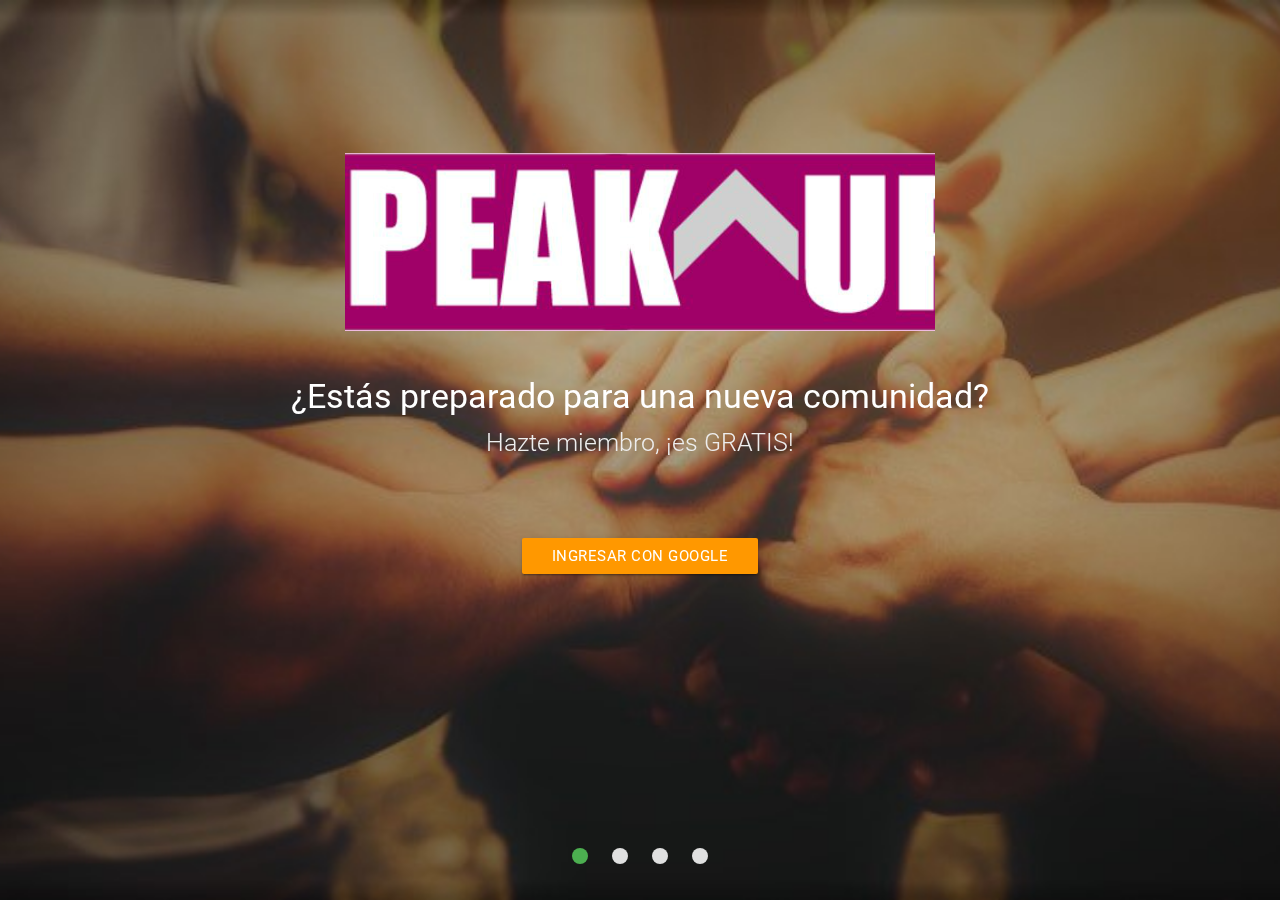
<file: index.html>
<!DOCTYPE html>
<html>
  <head>
    <meta charset="utf-8">
    <meta name="viewport" content="width=device-width, initial-scale=1,maximum-scale=1">
    <link href="https://fonts.googleapis.com/css?family=Lobster|Pacifico|Passion+One" rel="stylesheet">    <link rel="stylesheet" href="../vendors/css/materialize.min.css">
    <link rel="stylesheet" href="vendors/materialize/css/materialize.min.css">
    <link rel="stylesheet" href="css/main.css">
    <link rel="icon" href="assets/images/speakup.ico">    
    <title>Speak Up</title>
  </head>
  <body>
    <div class="container center-align">
        <div class="slider fullscreen">
            <ul class="slides">
              <li>
                <img src="assets/images/hands.jpg"> <!-- random image -->
                <div class="caption center-align">
                  <div class="row">
                      <div class="col s12 col m12  offset-l2 col l8"><img src="assets/images/logo.png"  id="logo" alt="logo" class="responsive-img"></div>
                    </div>
                  <h4>¿Estás preparado para una nueva comunidad?</h4>
                  <h5 class="light grey-text text-lighten-3">Hazte miembro, ¡es GRATIS!</h5>
                  <a id="login" class="btn-down waves-effect orange white-text waves-light btn">INGRESAR CON GOOGLE</a>                   
                </div>
              </li>
              <li>
                <img src="assets/images/girl.jpg"> <!-- random image -->
                <div class="caption left-align">
                  <div class="row">
                      <div class="col s12 col m12  offset-l2 col l8"><img src="assets/images/logo.png"  id="logo" alt="logo" class="responsive-img"></div>
                    </div>                
                  <h3>Una red social con muchas ventajas...</h3>
                  <h5 class="light grey-text text-lighten-3">Sube imágenes con lecciones breves y publica.</h5>
                  <a id="login" class="btn-down waves-effect orange white-text waves-light btn">INGRESAR CON GOOGLE</a>                                   
                </div>
              </li>
              <li>
                <img src="assets/images/friends.jpg"> <!-- random image -->
                <div class="caption right-align">
                    <div class="row">
                        <div class="col s12 col m12  offset-l2 col l8"><img src="assets/images/logo.png"  id="logo" alt="logo" class="responsive-img"></div>
                      </div>                  <h4>Comparte pasatiempos e intereses</h4>
                  <h5 class="light grey-text text-lighten-3">Practica con un hablante nativo y descubren otras culturas.¡Únete!</h5>
                  <a id="login" class="btn-down waves-effect orange white-text waves-light btn">INGRESAR CON GOOGLE</a>                                     
                </div>
              </li>
              <li>
                <img src="assets/images/pc.jpg"> <!-- random image -->
                <div class="caption center-align">
                    <div class="row">
                        <div class="col s12 col m12  offset-l2 col l8"><img src="assets/images/logo.png"  id="logo" alt="logo" class="responsive-img"></div>
                      </div>
                  <h4>¡EN TU COMPUTADORA Y EN DONDE ESTÉS!</h4>
                  <br>
                  <h5 class="light grey-text text-lighten-3"><em>Speak up</em> es compatible con móvil.</h5>
                  <a id="login" class="btn-down waves-effect orange white-text waves-light btn">INGRESAR CON GOOGLE</a>                               
                </div>
              </li>
            </ul>
          </div>

    <!-- Linkeando archivos -->
    <script type="text/javascript" src="vendors/jquery/jquery-3.2.1.min.js"></script>
    <script type="text/javascript" src="vendors/materialize/js/materialize.min.js"></script>
    <script src="js/app.js"></script>
  </body>
</html>
</file>
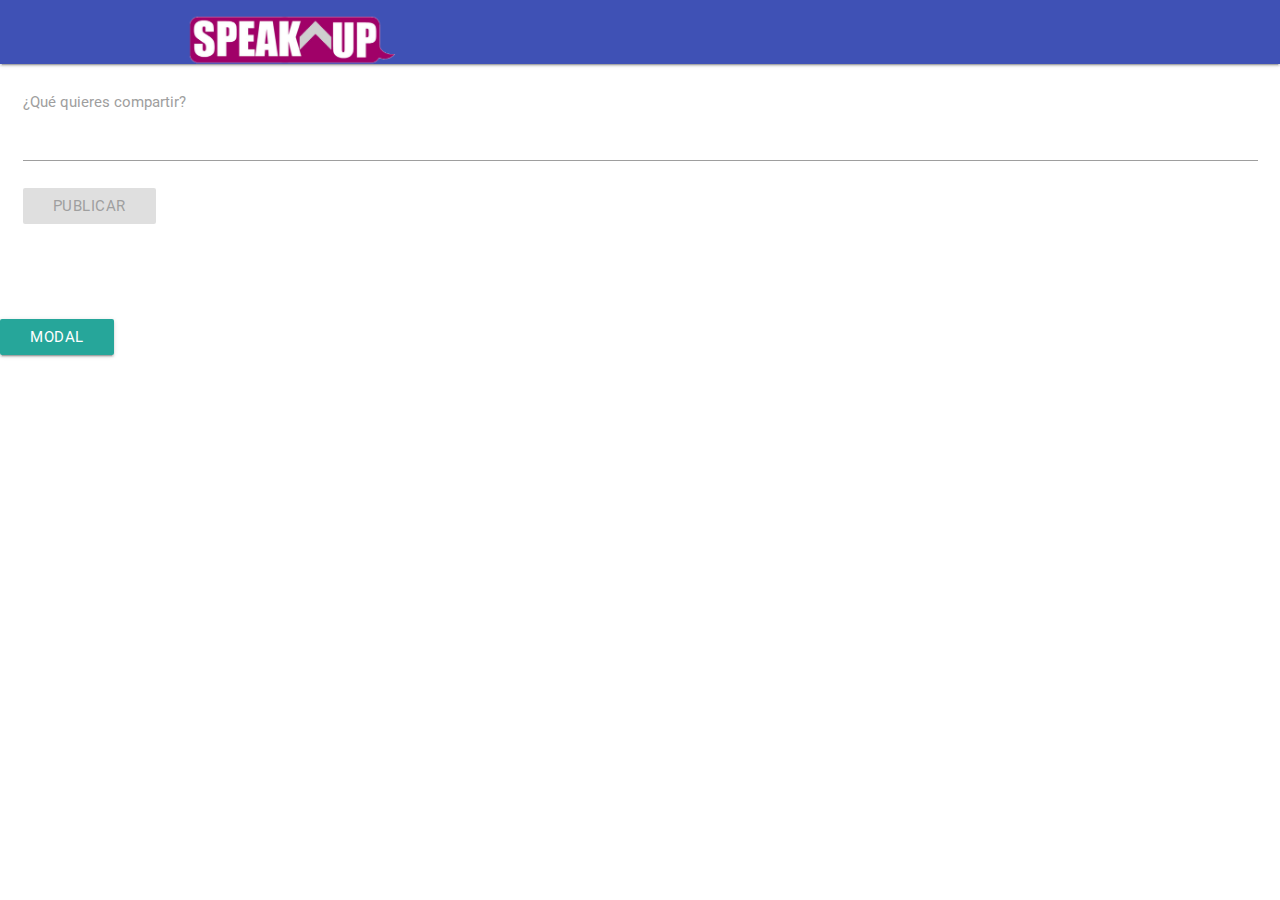
<file: views/fullview.html>
<!DOCTYPE html>
<html>
  <head>
  	<meta charset="utf-8">
    <meta name="viewport" content="width=device-width, initial-scale=1,maximum-scale=1">
    <link href="https://fonts.googleapis.com/css?family=Lobster|Pacifico|Passion+One" rel="stylesheet">    <link rel="stylesheet" href="../vendors/css/materialize.min.css">
    <link rel="stylesheet" href="../vendors/materialize/css/materialize.min.css">
		<link href="https://fonts.googleapis.com/icon?family=Material+Icons" rel="stylesheet">		
		<link rel="stylesheet" href="../css/main.css">
    <link rel="icon" href="../assets/images/speakup.ico">    
    <title>Speak Up</title>
</head>
<body class="high">
  <main>
    <!-- Navbar -->
    <div class="navbar-fixed container-flex-row">
      <nav class="indigo">
        <div class="nav-wrapper container-flex-row">
            <div class="row">
                <div class="m-top4 offset-s3 col s7 col m4 col l3"><img src="../assets/images/logo.png"  id="logo-nav" alt="logo" class="responsive-img item-flex"></div>
              </div>
        </div>
      </nav>
    </div>
     <!-- Header -->
     <div id="post-box">
        <div class="row">
          <form class="col s12">
            <div class="row">
              <div class="input-field col s12">
                <textarea id="textarea1" class="materialize-textarea"></textarea>
                <label for="textarea1">¿Qué quieres compartir?</label>
                <a class="btn" disabled >Publicar</a>
              </div>
            </div>
          </form>
        </div>
      </div>
      <!-- Content -->
      <div class="container">
        <div id="content" class=" col s12 content"></div>
      </div>

       <!-- Modal Trigger -->
  <a class="waves-effect waves-light btn modal-trigger" href="#modal1">Modal</a>
  
    <!-- Modal Structure -->
    <div id="modal1" class="modal">
      <div class="modal-content">
        <h4>Modal Header</h4>
        <p>A bunch of text</p>
      </div>
      <div class="modal-footer">
        <a href="#!" class="modal-action modal-close waves-effect waves-green btn-flat">Agree</a>
      </div>
    </div>
            
	<!-- Menu-bottom -->
    <div class="navbar-down">
      <div class="navbar-fixed">
        <nav class="indigo lighten-1">
          <div class="nav-wrapper container-flex-row">
						<a href="../views/newsfeed.html" class="material-icons">home</a>
            <a href="../views/search.html" class="material-icons">search</a>
            <a href="../views/messages.html" class="material-icons">message</a>
            <a href="../views/profile.html" class="material-icons">person</a>
          </div>
        </nav>
      </div>
    </div>
  </main>

	<!-- Linkeando archivos -->
	<script type="text/javascript" src="../vendors/jquery/jquery-3.2.1.min.js"></script>
	<script type="text/javascript" src="../vendors/materialize/js/materialize.min.js"></script>
</body>
</html>
</file>
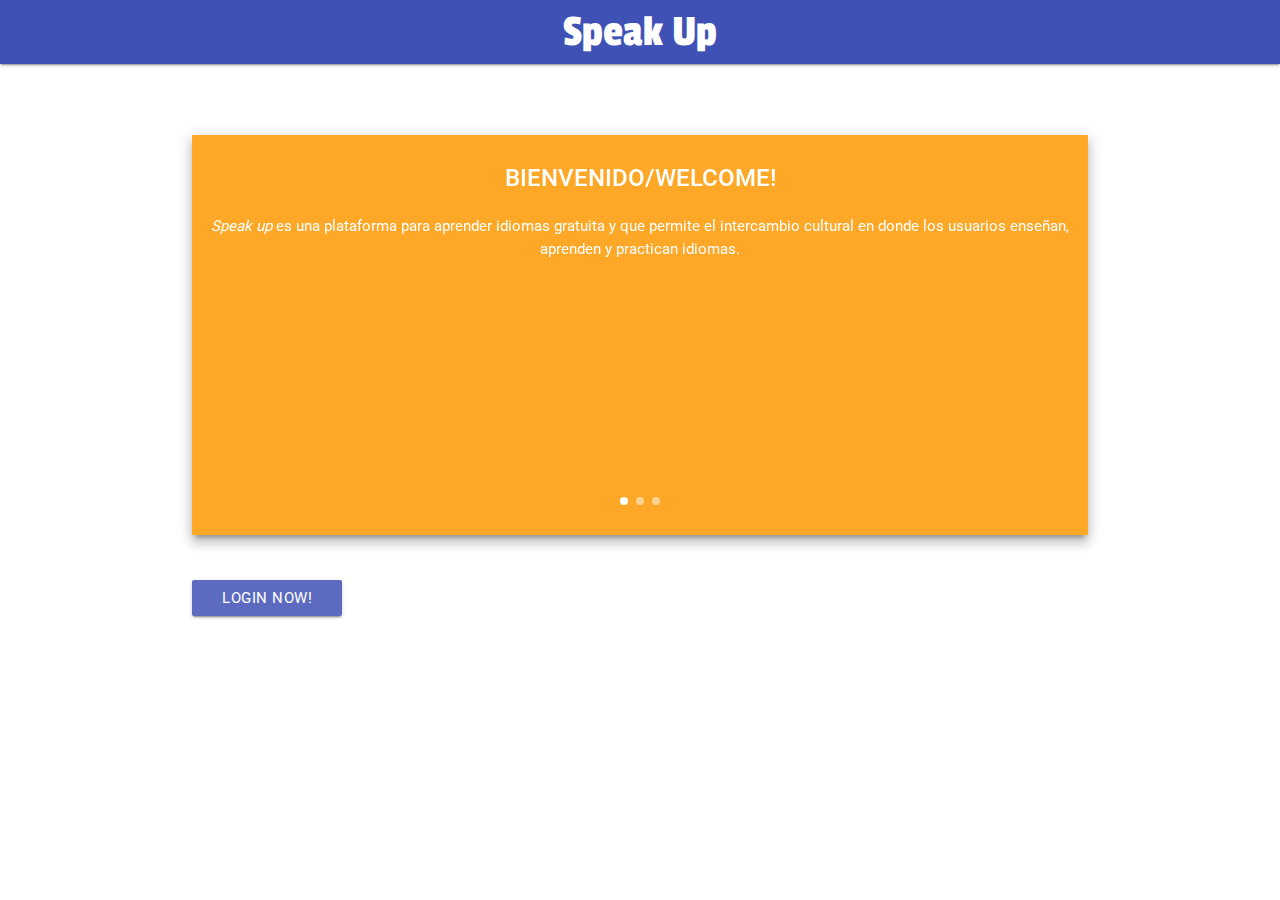
<file: views/login.html>
<!DOCTYPE html>
<html lang="en">
<head>
  <meta charset="utf-8">
  <meta name="viewport" content="width=device-width, initial-scale=1,maximum-scale=1">
	<meta name="google-signin-client_id" content="950697330767-613ukc0sbr4du4h8aalid6nqcp6hvtvi.apps.googleusercontent.com">
	<link rel="stylesheet" href="https://maxcdn.bootstrapcdn.com/font-awesome/4.7.0/css/font-awesome.min.css">
  <link href="https://fonts.googleapis.com/icon?family=Material+Icons" rel="stylesheet">		
	<link href="https://fonts.googleapis.com/css?family=Lobster|Pacifico|Passion+One" rel="stylesheet">
	<link rel="stylesheet" href="../vendors/materialize/css/materialize.min.css">
	<link rel="stylesheet" href="../css/main.css">
  <title>Speak Up</title>
</head>
<body>
	<!-- Navbar -->
	<div class="navbar-high">
    <div class="navbar-fixed">
      <nav>
        <div class="nav-wrapper indigo container-flex-row">
          <p>Speak Up</p>
        </div>
      </nav>
    </div>
	</div>
	<!-- Slider panel -->
	<section>
		<div class="container">
			<div class="carousel carousel-slider center m-top15 z-depth-4" data-indicators="true">
				<div class="carousel-item #ffa726 orange lighten-1 white-text" href="#one!">
					<h2>BIENVENIDO/WELCOME!</h2>
					<p class="white-text"><em>Speak up</em> es una plataforma para aprender idiomas gratuita y que permite el intercambio cultural en donde los usuarios enseñan, aprenden y practican idiomas.</p>				
					<br>
					<div class="bg-books bg-img"></div>
					<div class="bg-world bg-img"></div>
				</div>
				<div class="carousel-item #8bc34a light-green white-text" href="#two!">
					<h2>EN TU COMPUTADORA O EN DONDE ESTES!</h2>
					<p class="white-text"><em>Speak up</em> funciona tanto en tu computadora como en tu dispositivo móbil.</p>
					<br>
					<div class="bg-img bg-pc"></div>
					<div class="bg-img bg-phone"></div>
				</div>
				<div class="carousel-item amber white-text" href="#three!">
					<h2>CHATEA ,COMPARTE Y APRENDE!</h2>
					<p class="white-text">Estaras siempre en contacto de tus <em>Speakfriends</em>. Chatea ,comparte imágenes y publicaciones.</p>
					<br>
					<div class="bg-img bg-ubication"></div>
					<div class="bg-img bg-people"></div>
				</div>
			</div>
		</div>
	</section>
	<footer>
		<div class="container flex">
			<div class="row">
				<div class="col s12 item-flex">
					<a class="btn waves-effect indigo lighten-1 m-top5" href="register.html">LOGIN NOW!</a>
				</div>
			</div>
		</div>
	</footer>

	<!-- Linkeando archivos -->
	<script type="text/javascript" src="../vendors/jquery/jquery-3.2.1.min.js"></script>
	<script type="text/javascript" src="../vendors/materialize/js/materialize.min.js"></script>
	<script src="../js/login.js"></script>
</body>
</html>
</file>
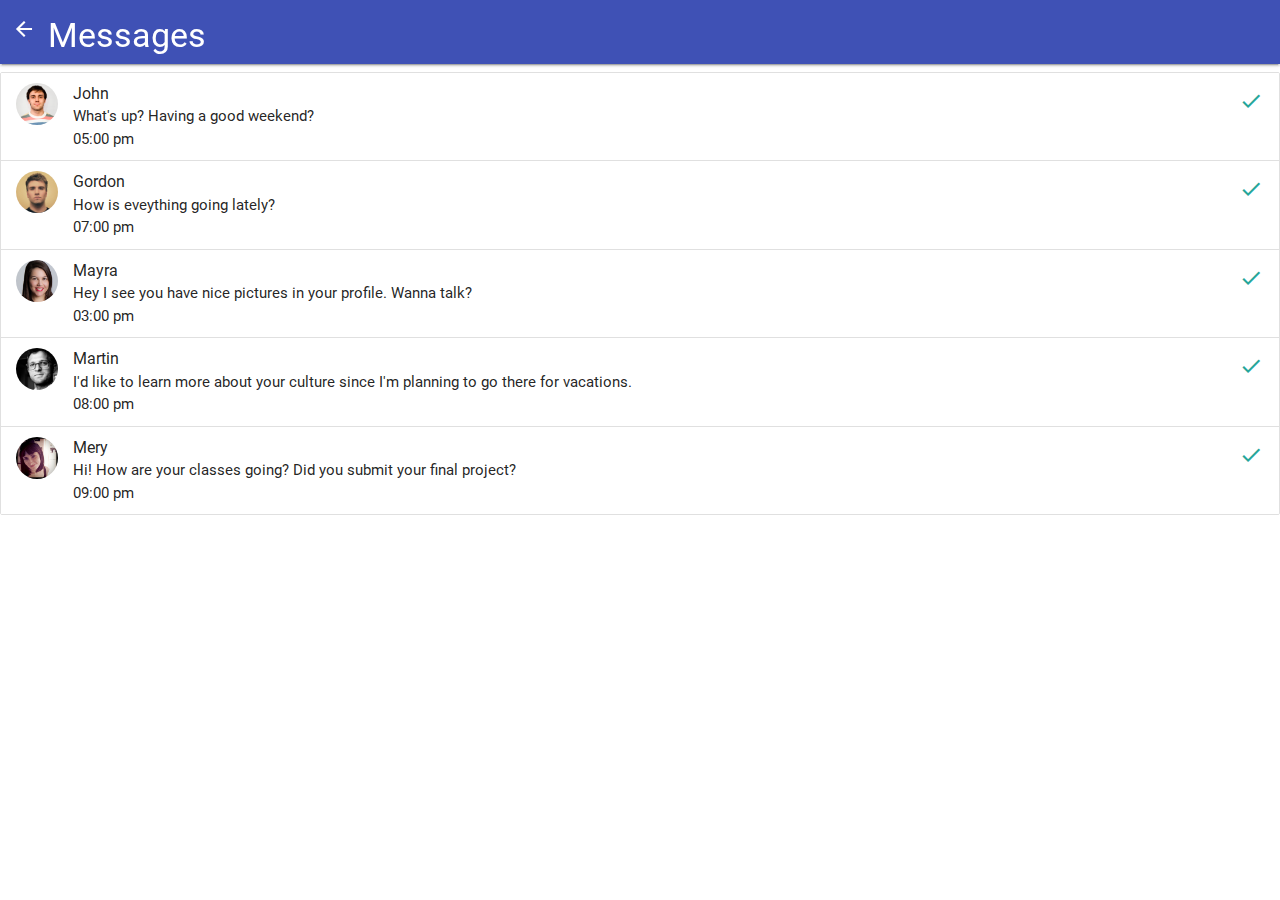
<file: views/messages.html>
<!DOCTYPE html>
<html lang="en">

<head>
  <meta charset="UTF-8">
  <meta name="viewport" content="width=device-width, initial-scale=1.0">
  <meta http-equiv="X-UA-Compatible" content="ie=edge">
  <link rel="stylesheet" href="../vendors/materialize/css/materialize.min.css">
  <link href="https://fonts.googleapis.com/icon?family=Material+Icons" rel="stylesheet">
  <link rel="stylesheet" href="../css/main.css">
  <title>Chat</title>
</head>

<body>
  <!-- Navbar -->
  <div class="navbar-fixed">
    <nav class="indigo">
      <div class="nav-wrapper">
        <a class="btn-style material-icons left back">arrow_back</a>
        <h4>Messages</h4>
      </div>
    </nav>
  </div>

  <ul class="collection">
    <li class="collection-item avatar">
      <img src="../assets/images/john.jpg" alt="" class="circle">
      <span class="title">John</span>
      <p>What's up? Having a good weekend?
        <br> 05:00 pm
      </p>
      <a href="#!" class="secondary-content">
        <i class="material-icons">check</i>
      </a>
    </li>
    <li class="collection-item avatar">
      <img src="../assets/images/gordon.jpg" alt="" class="circle">
      <span class="title">Gordon</span>
      <p>How is eveything going lately?
        <br> 07:00 pm
      </p>
      <a href="#!" class="secondary-content">
        <i class="material-icons">check</i>
      </a>
    </li>
    <li class="collection-item avatar">
      <img src="../assets/images/mayra.jpg" alt="" class="circle">
      <span class="title">Mayra</span>
      <p>Hey I see you have nice pictures in your profile. Wanna talk?
        <br> 03:00 pm
      </p>
      <a href="#!" class="secondary-content">
        <i class="material-icons">check</i>
      </a>
    </li>
    <li class="collection-item avatar">
      <img src="../assets/images/martin.jpg" alt="" class="circle">
      <span class="title">Martin</span>
      <p>I'd like to learn more about your culture since I'm planning to go there for vacations.
        <br> 08:00 pm
      </p>
      <a href="#!" class="secondary-content">
        <i class="material-icons">check</i>
      </a>
    </li>
    <li class="collection-item avatar">
      <img src="../assets/images/mery.jpg" alt="" class="circle">
      <span class="title">Mery</span>
      <p>Hi! How are your classes going? Did you submit your final project?
        <br> 09:00 pm
      </p>
      <a href="#!" class="secondary-content">
        <i class="material-icons">check</i>
      </a>
    </li>
  </ul>
  <!-- Menu-bottom -->
  <div class="navbar-down">
    <div class="navbar-fixed">
      <nav class="indigo lighten-1">
        <div class="nav-wrapper container-flex-row">
          <a href="../views/messages.html" class="material-icons">message</a>
          <a href="../views/newsfeed.html" class="material-icons">home</a>
          <a href="../views/search.html" class="material-icons">search</a>
          <a href="../views/profile.html" class="material-icons">person</a>
        </div>
      </nav>
    </div>
  </div>

  <script src="../vendors/jquery/jquery-3.2.1.min.js"></script>
  <script src="../vendors/materialize/js/materialize.min.js"></script>
  <script src="../js/messages.js"></script>
</body>

</html>
</file>
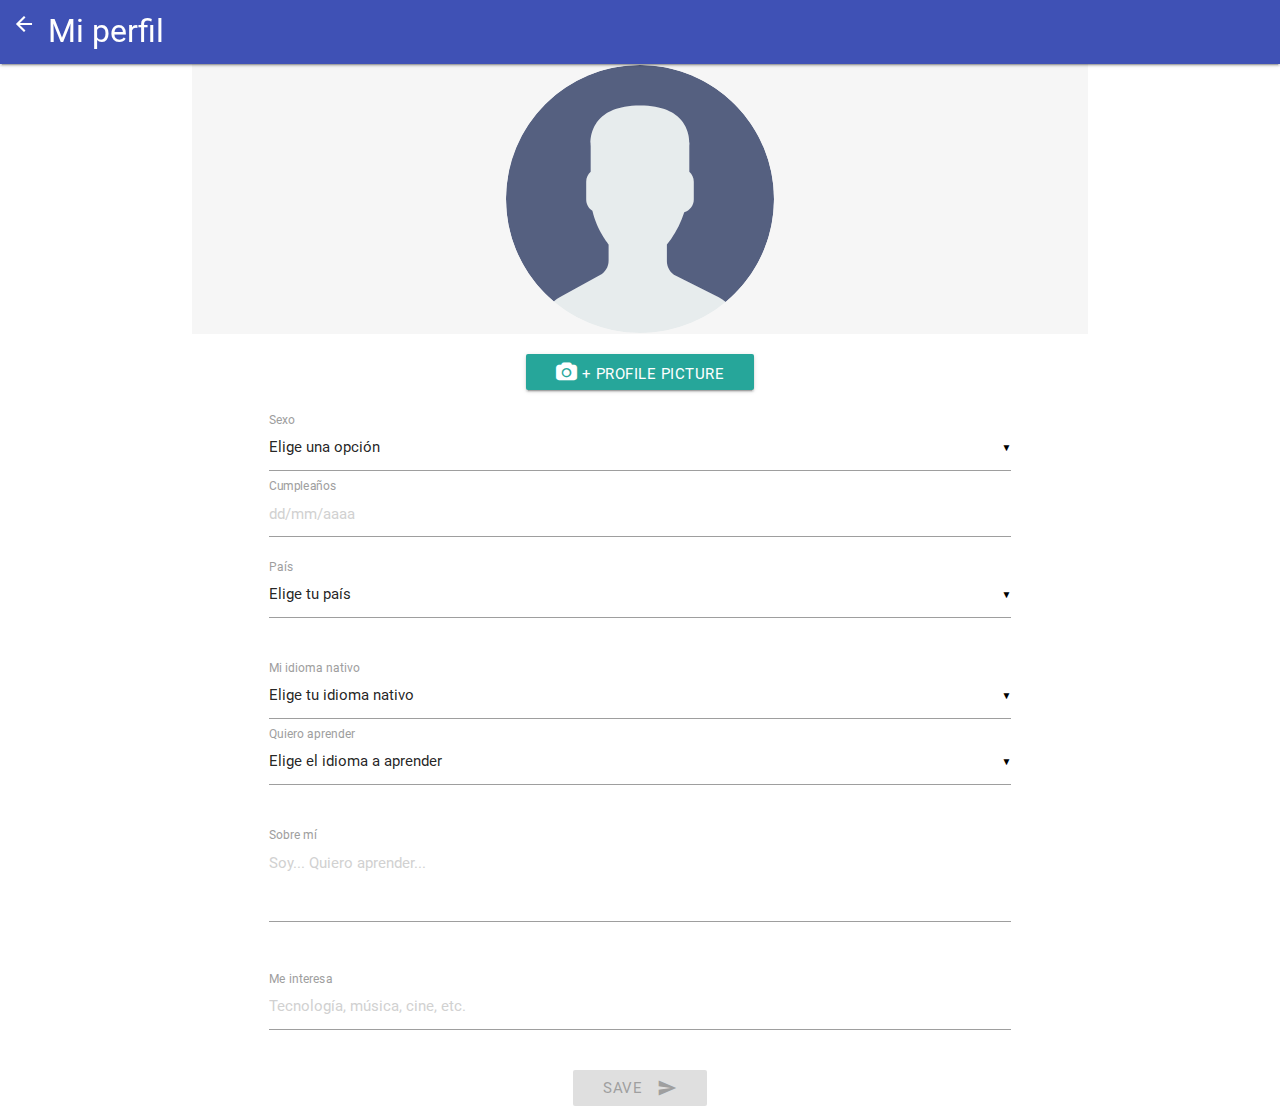
<file: views/settings.html>
<!DOCTYPE html>
<html lang="en">
<head>
  <meta charset="UTF-8">
  <meta name="viewport" content="width=device-width, initial-scale=1.0">
  <meta http-equiv="X-UA-Compatible" content="ie=edge">
  <title>Settings</title>
  <link rel="stylesheet" href="https://maxcdn.bootstrapcdn.com/font-awesome/4.7.0/css/font-awesome.min.css">
  <link rel="stylesheet" href="../vendors/materialize/css/materialize.min.css">
  <link href="https://fonts.googleapis.com/icon?family=Material+Icons" rel="stylesheet">
  <link rel="stylesheet" href="../css/main.css">
</head>
<body class="vh100">
  <main>
    <!-- Navbar -->
    <div class="navbar-fixed">
      <nav class="indigo">
        <div class="nav-wrapper">
          <a class="btn-style material-icons left back space">arrow_back</a>
          <a class="brand-logo">Mi perfil</a>
        </div>
      </nav>
    </div>
    <!-- Content -->
    <div id="content" class="content data-form">
      <div class="container">
        <div class="row">
          <div class="col s12">
            <div class="photo container-flex-row">
              <img src="../assets/images/user.svg" alt="Foto">
            </div>
          </div>
        </div>
        <div class="row">
          <div class="col s12 center-align">
            <a class="waves-effect waves-light btn">
              <i class="fa fa-camera white-text" aria-hidden="true"></i> + Profile picture</a>
          </div>
        </div>
        <div class="row">
          <div class="col offset-s1 s10">
            <div class="information">
              <div class="sex">
                <div class="input-field">
                  <select>
                    <option value="" disabled selected>Elige una opción</option>
                    <option value="1">Femenino</option>
                    <option value="2">Masculino</option>
                  </select>
                  <label>Sexo</label>
                </div>
              </div>
              <div class="birthday">
                <div class="input-field">
                  <input placeholder="dd/mm/aaaa" id="birthday" type="text" class="validate">
                  <label>Cumpleaños</label>
                </div>
              </div>
              <div class="country">
                <div class="input-field">
                  <select>
                    <option value="" disabled selected>Elige tu país</option>
                    <option value="1">Brasil</option>
                    <option value="2">Perú</option>
                    <option value="3">Estados Unidos</option>
                    <option value="4">Francia</option>
                    <option value="5">Italia</option>
                  </select>
                  <label>País</label>
                </div>
              </div>
            </div>
          </div>
        </div>
        <div class="row">
          <div class="col offset-s1 s10">
            <div class="language">
              <div id="language1">
                <div class="input-field">
                  <select>
                    <option value="" disabled selected>Elige tu idioma nativo</option>
                    <option value="1">Español</option>
                    <option value="2">Inglés</option>
                  </select>
                  <label>Mi idioma nativo</label>
                </div>
              </div>
              <div id="language2">
                <div class="input-field">
                  <select>
                    <option value="" disabled selected>Elige el idioma a aprender</option>
                    <option value="1">Francés</option>
                    <option value="2">Italiano</option>
                  </select>
                  <label>Quiero aprender</label>
                </div>
              </div>
            </div>
          </div>
        </div>
        <div class="row">
          <div class="col offset-s1 s10">
            <div class="biography">
              <div class="input-field">
                <textarea id="textarea1" class="materialize-textarea" data-length="150" maxlength="150" placeholder="Soy... Quiero aprender..."></textarea>
                <label for="textarea1">Sobre mí</label>
              </div>
            </div>
          </div>
        </div>
        <div class="row">
          <div class="col offset-s1 s10">
            <div class="like">
              <div class="input-field">
                <input placeholder="Tecnología, música, cine, etc." id="interest" type="text" class="validate">
                <label>Me interesa</label>
              </div>
            </div>
          </div>
        </div>
        <div class="row">
          <div class="col s12 center-align">
            <button class="btn waves-effect waves-light" type="submit" name="action" id="btnsave" disabled>Save
              <i class="material-icons right">send</i>
            </button>
          </div>
        </div>
      </div>
    </div>
  </main>
  <!-- Scripts -->
  <script src="../vendors/jquery/jquery-3.2.1.min.js"></script>
  <script src="../vendors/materialize/js/materialize.min.js"></script>
  <script src="../js/settings.js"></script>
</body>
</html>
</file>
<file: css/main.css>
* {
  margin: 0;
  padding: 0;
  box-sizing: border-box;
}

/* splash - login */
.vh10 {
  height: 10vh;
}

/*clases para login.html*/
.font-1 {
  font-family: 'Passion One', cursive;  
}
.m-top8{
  margin-top: 8vh;
}
.navbar-high {
  top: 0;
  position: fixed;
  z-index: 997;
  font-family: 'Passion One', cursive;  
  font-size: 3em;
}
.container-flex-row {
  display: flex;
  justify-content: space-around;
  align-items: center;
}
.m-top15 {
  margin-top: 15vh;
}
.m-top5 {
  margin-top: 5vh;
}
#team {
  height: 13vh;
  width: 13vw;
}

.user{
  height: 11vh;
  width: 20vh;
}
/* Newsfeed - Profile */

.container-flex-row {
  display: flex;
  justify-content: space-around;
  align-items: center;
}


.navbar-down .material-icons {
  font-size: 2em;
}

.photo {
  background-color: #F6F6F6;
  height: 30vh;
}

.photo img {
  width: 30%;
  border-radius: 100%;
}

.space {
  margin: 0.5em;
}

.content {
  margin-bottom: 5em;
}
.border{
  border: 1px solid #BEBEBE;
  border-radius: 5px;
  padding: .5em .7em;
  margin-bottom: .8em;
}
.carousel {
  margin-top: 15vh;
}

#team {
  height: 13vh;
  width: 13vw;
}

/* navbar down */

.navbar-down {
  bottom: 0;
  position: fixed;
  z-index: 1000;
}

.left {
  margin-left: .5em;
  margin-right: .5em;
}

.collection {
  margin-bottom: 3em;
}

.icon-style {
  padding-top: .6em;
}

/*new*/
#logo {
  height: 12vh;
}
.vh100 {
  height: 100vh;
}
.vw100{
  width: 100vw;
}
.f-size20 {
  font-size: 2em;
}

/*full view*/
.navbar-high {
  top: 0;
  position: fixed;
  z-index: 997;
  font-family: 'Passion One', cursive;  
  font-size: 3em;
}
.container-flex-row {
  display: flex;
  justify-content: space-around;
  align-items: center;
}
.item-flex{
	display: flex;
	align-self: center;
}
.jc-between {
  justify-content: space-between;
}
.m-top4 {
  margin-top: 4vh;
}
#nav-logo {
  height: 11vh;  
}
@media (min-width: 728px) {
  #logo {
    height: 16vh;
  }
  .btn-down {
    top: 5vh; 
  }
@media (min-width: 768px) {
  #logo {
    height: 21vh;
  }
  .btn-down {
    top: 5vh; 
  }
  #nav-logo {
    height: 22vh;  
  }
@media (min-width: 992px) {
  #logo {
    height: 24vh;
  }
  .btn-down {
    top: 8vh; 
  }
  #nav-logo {
    height: 12vh;  
  }
  .navbar-down {
    display: none;
  }
}
</file>
